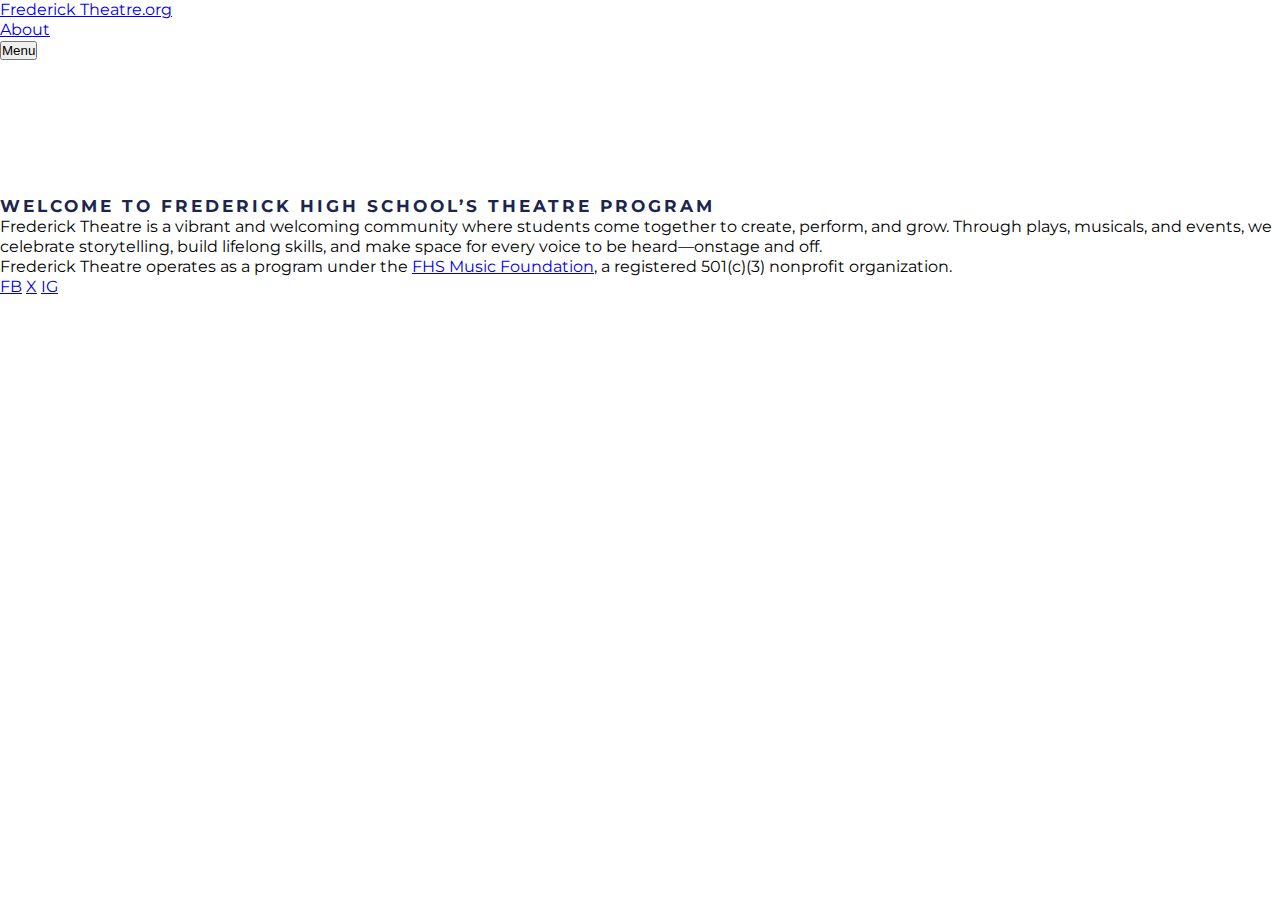
<file: index.html>
<!DOCTYPE html>
<html lang="en">
<head>
    <meta charset="UTF-8">
    <meta name="viewport" content="width=device-width, initial-scale=1.0">
    <title>Frederick Theatre | Student Theatre at Frederick High School</title>
    <meta name="description" content="Frederick Theatre is a vibrant student-led theatre program at Frederick High School, producing plays, musicals, and events that celebrate creativity and community.">
    <meta name="keywords" content="Frederick Theatre, Frederick High School, student theatre, musicals, plays, drama club, theatre troupe 4391, FHS theatre, Colorado high school theatre">
    <meta name="author" content="Frederick Theatre">
    <meta property="og:title" content="Frederick Theatre | Student Theatre at Frederick High School">
    <meta property="og:description" content="Frederick Theatre is a vibrant student-led theatre program at Frederick High School, producing plays, musicals, and events that celebrate creativity and community.">
    <meta property="og:image" content="https://raw.githubusercontent.com/beanboi-svg/4391/main/assets/open-graph.png">
    <meta property="og:type" content="website">
    <meta property="og:url" content="https://4391.org/">
    <link rel="canonical" href="https://4391.org/">
    <link rel="stylesheet" href="styles.css">
    <link rel="icon" type="image/svg+xml" href="https://raw.githubusercontent.com/beanboi-svg/4391/main/assets/favicon.svg">
</head>
<body>
    <header>
        <nav>
            <div class="nav-wrapper">
                <a href="./" class="brand" aria-label="Frederick Theatre Home">
                    <span>Frederick Theatre</span>.org
                </a>
                <div class="nav-links">
                    <a href="about/">About</a>
                </div>
                <button class="hidden-menu" aria-label="Open Menu">Menu</button>
            </div>
        </nav>
    </header>

    <main>
        <section class="hero">
            <div class="hero-content">
                <h1>Frederick Theatre</h1>
                <h2>Welcome to Frederick High School’s Theatre Program</h2>
            </div>
        </section>

        <section class="about-summary">
            <p>Frederick Theatre is a vibrant and welcoming community where students come together to create, perform, and grow. Through plays, musicals, and events, we celebrate storytelling, build lifelong skills, and make space for every voice to be heard—onstage and off.</p>
        </section>
    </main>

    <footer>
        <p>
            Frederick Theatre operates as a program under the 
            <a href="https://www.fhs-music.org" target="_blank" rel="noopener noreferrer">FHS Music Foundation</a>, 
            a registered 501(c)(3) nonprofit organization.
        </p>
        <div class="socials">
            <a href="https://www.facebook.com/fhstheatre4391/" target="_blank" rel="noopener noreferrer" aria-label="Facebook">FB</a>
            <a href="https://twitter.com/fhstheatre4391/" target="_blank" rel="noopener noreferrer" aria-label="Twitter">X</a>
            <a href="https://www.instagram.com/fhstheatre4391/" target="_blank" rel="noopener noreferrer" aria-label="Instagram">IG</a>
        </div>
    </footer>

    <script>
    document.addEventListener("DOMContentLoaded", function () {
        const menuButton = document.querySelector('.hidden-menu');
        const menuOverlay = document.querySelector('div[name="menu-hidden"]');
        const closeButton = document.querySelector('div[name="menu-hidden-close"]');
        
        menuOverlay.style.display = "none";

        menuButton.addEventListener("click", function () {
            menuOverlay.style.display = "flex";
            document.body.style.overflow = "hidden";
        });

        closeButton.addEventListener("click", function () {
            menuOverlay.style.display = "none";
            document.body.style.overflow = "";
        });
    });
    </script>
</body>
</html>
</file>
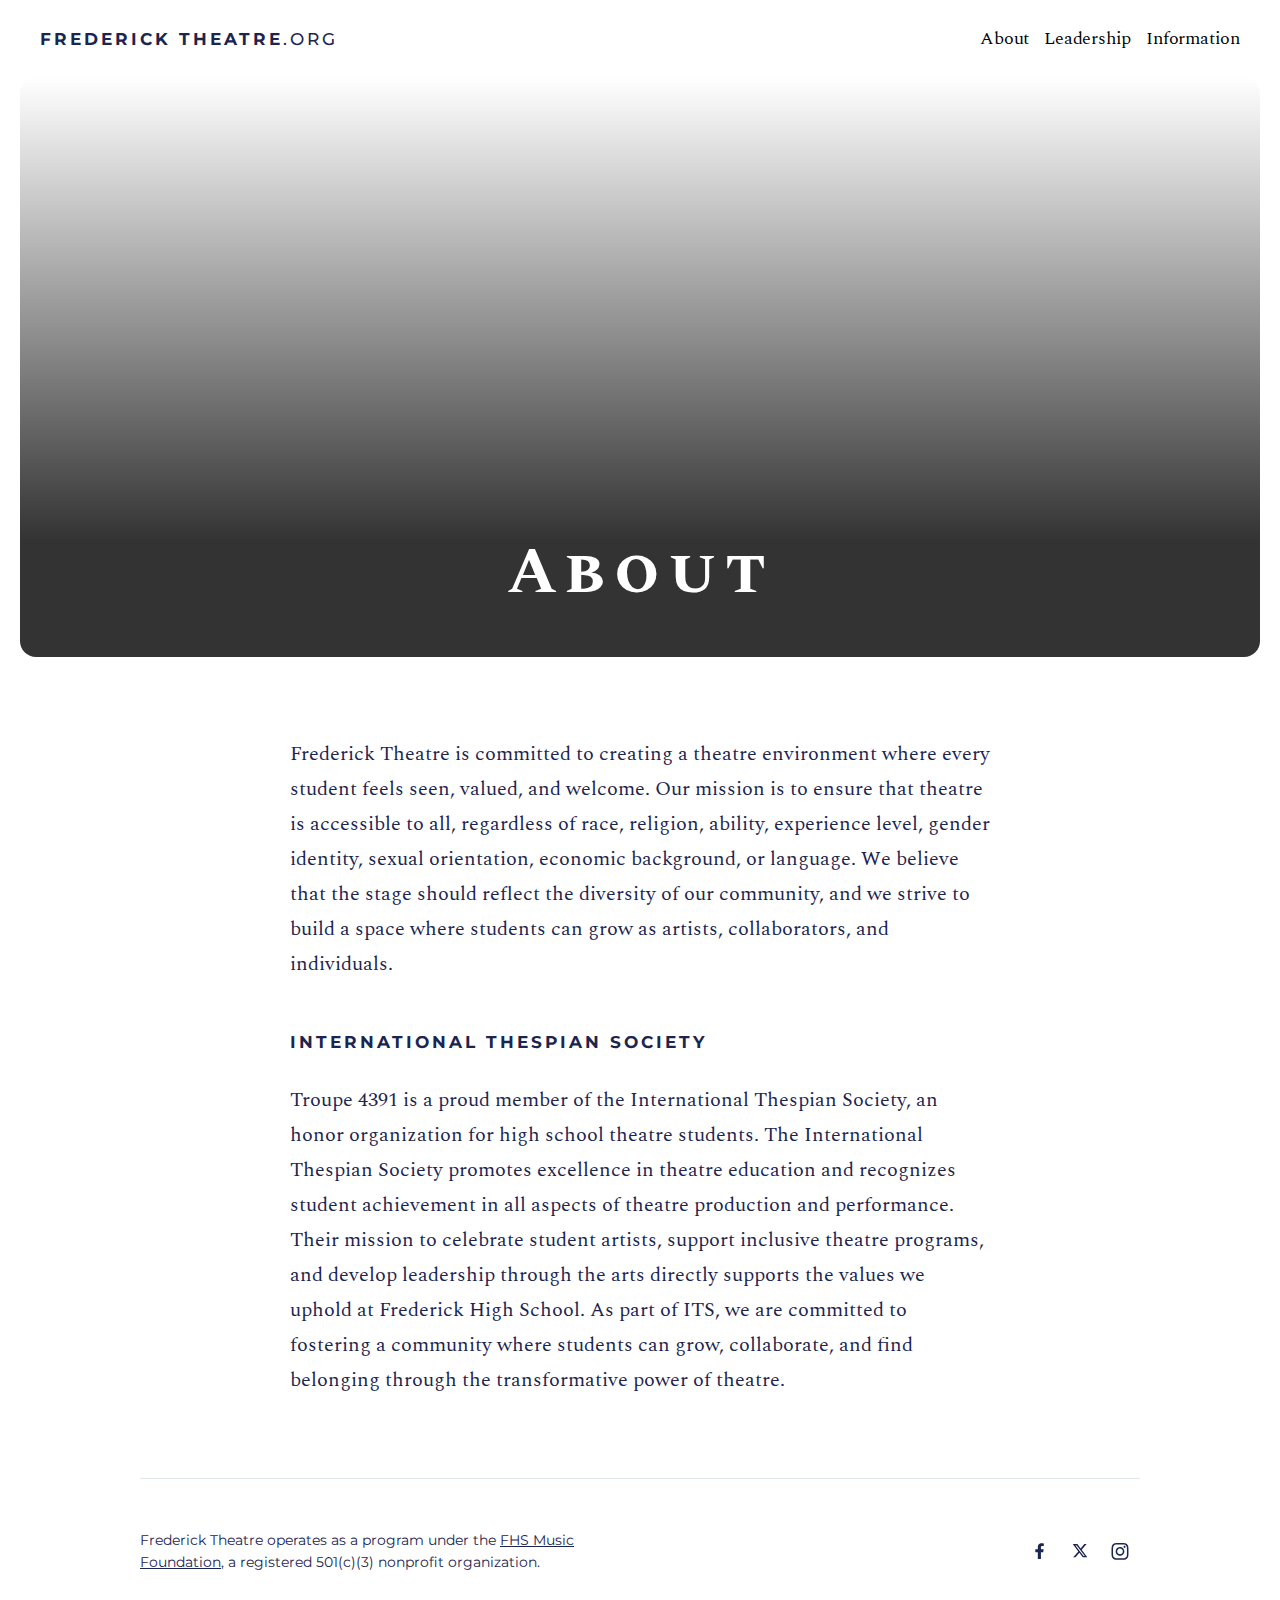
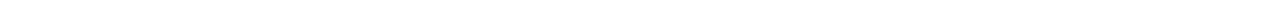
<file: about.html>
<!DOCTYPE html>
<html lang="en">
<head>
    <meta charset="UTF-8">
    <meta name="viewport" content="width=device-width, initial-scale=1.0">
    <title>Frederick Theatre</title>
    <link rel="stylesheet" href="styles.css">
    <link rel="icon" type="image/svg+xml" href="https://raw.githubusercontent.com/beanboi-svg/4391/main/favicon.svg">
    <meta property="og:image" content="https://raw.githubusercontent.com/beanboi-svg/4391/main/open-graph.png">
</head>
<body>
    <div name="nav">
        <div name="nav-wrapper">
            <a href="index.html" name="brand">
                <span>Frederick Theatre</span>.org
            </a>
            <div name="nav-links">
                <a href="about.html">About</a>
                <a href="leadership.html">Leadership</a>
                <a href="information.html">Information</a>
            </div>
            <div name="hidden-menu">Menu</div>
        </div>
    </div>
    <div name="hero">
        <div name="hero-content" class="about">
            <div name="hero-heading">
                <h1>About</h1>
            </div>
        </div>
    </div>
    <div name="main-wrapper">
        <div name="main">
            <p name="main-text">Frederick Theatre is committed to creating a theatre environment where every student feels seen, valued, and welcome. Our mission is to ensure that theatre is accessible to all, regardless of race, religion, ability, experience level, gender identity, sexual orientation, economic background, or language. We believe that the stage should reflect the diversity of our community, and we strive to build a space where students can grow as artists, collaborators, and individuals.</p>
            <div name="main-header">
                <h2>International Thespian Society</h2>
            </div>
            <p name="main-text">Troupe 4391 is a proud member of the International Thespian Society, an honor organization for high school theatre students. The International Thespian Society promotes excellence in theatre education and recognizes student achievement in all aspects of theatre production and performance. Their mission to celebrate student artists, support inclusive theatre programs, and develop leadership through the arts directly supports the values we uphold at Frederick High School. As part of ITS, we are committed to fostering a community where students can grow, collaborate, and find belonging through the transformative power of theatre.</p>
        </div>
    </div>
    <div name="footer">
        <div name="footer-wrapper">
            <p name="footer-text">
                Frederick Theatre operates as a program under the 
                <a href="https://www.fhs-music.org" target="_blank" rel="noopener noreferrer">FHS Music Foundation</a>, 
                a registered 501(c)(3) nonprofit organization.
            </p>
            <div name="socials-wrapper">
                <a href="https://www.facebook.com/fhstheatre4391/" target="_blank" rel="noopener noreferrer" aria-label="Facebook">
                    <svg width="33" height="32" viewBox="0 0 33 32" fill="none" xmlns="http://www.w3.org/2000/svg">
                        <g clip-path="url(#clip0_53_9650)">
                            <path d="M19.1744 16.6429H17.2567V22.3702H14.6999V16.6429H12.6289V14.2651H14.6999V12.4753C14.6999 11.7935 14.8278 11.214 15.0835 10.7367C15.3391 10.2594 15.6971 9.90146 16.1573 9.66282C16.6346 9.40714 17.18 9.2793 17.7937 9.2793C18.0664 9.2793 18.3562 9.29634 18.663 9.33043C18.9698 9.34748 19.2084 9.37305 19.3789 9.40714L19.6346 9.43271V11.4526H18.6119C18.1346 11.4526 17.7852 11.5804 17.5636 11.8361C17.359 12.0748 17.2567 12.373 17.2567 12.731V14.2651H19.5323L19.1744 16.6429Z" fill="currentColor"/>
                        </g>
                        <defs>
                            <clipPath id="clip0_53_9650">
                                <rect width="8" height="13.8182" fill="white" transform="translate(12.1016 9.09766)"/>
                            </clipPath>
                        </defs>
                    </svg>
                </a>
                <a href="https://twitter.com/fhstheatre4391/" target="_blank" rel="noopener noreferrer" aria-label="Twitter">
                    <svg width="33" height="32" viewBox="0 0 33 32" fill="none" xmlns="http://www.w3.org/2000/svg"> <g clip-path="url(#clip0_53_9654)"> <path d="M20.0841 10H21.9501L17.8734 14.6596L22.6694 21H18.9141L15.9729 17.1545L12.6075 21H10.7403L15.1007 16.0162L10.5 10H14.3505L17.0091 13.5149L20.0841 10ZM19.4292 19.883H20.4632L13.7887 11.0583H12.6792L19.4292 19.883Z" fill="currentColor"/> </g> <defs> <clipPath id="clip0_53_9654"> <rect width="12.1694" height="11" fill="white" transform="translate(10.5 10)"/> </clipPath> </defs> </svg>
                </a>
                <a href="https://www.instagram.com/fhstheatre4391/" target="_blank" rel="noopener noreferrer" aria-label="Instagram">
                    <svg width="33" height="32" viewBox="0 0 33 32" fill="none" xmlns="http://www.w3.org/2000/svg"> <path fill-rule="evenodd" clip-rule="evenodd" d="M16.5 10.2613C18.3691 10.2613 18.5905 10.2684 19.3287 10.3021C20.0112 10.3333 20.3818 10.4473 20.6285 10.5431C20.9325 10.6553 21.2076 10.8343 21.4333 11.0668C21.6658 11.2926 21.8448 11.5676 21.957 11.8716C22.0528 12.1183 22.1669 12.4889 22.198 13.1714C22.2317 13.9096 22.2388 14.131 22.2388 16.0001C22.2388 17.8692 22.2317 18.0906 22.198 18.8288C22.1669 19.5113 22.0528 19.8819 21.957 20.1286C21.8405 20.4305 21.6622 20.7046 21.4334 20.9334C21.2045 21.1622 20.9304 21.3406 20.6285 21.4571C20.3818 21.5529 20.0112 21.667 19.3287 21.6981C18.5907 21.7318 18.3693 21.7389 16.5 21.7389C14.6307 21.7389 14.4094 21.7318 13.6713 21.6981C12.9889 21.6669 12.6182 21.5529 12.3715 21.4571C12.0675 21.3449 11.7925 21.1659 11.5667 20.9334C11.3342 20.7076 11.1553 20.4326 11.043 20.1286C10.9472 19.8819 10.8331 19.5113 10.802 18.8288C10.7683 18.0906 10.7612 17.8692 10.7612 16.0001C10.7612 14.131 10.7683 13.9096 10.802 13.1714C10.8332 12.4889 10.9472 12.1183 11.043 11.8716C11.1553 11.5676 11.3342 11.2925 11.5667 11.0667C11.7925 10.8342 12.0676 10.6553 12.3716 10.5431C12.6183 10.4472 12.9889 10.3332 13.6714 10.3021C14.4095 10.2684 14.6309 10.2613 16.5001 10.2613L16.5 10.2613ZM16.5 9C14.599 9 14.3605 9.00806 13.614 9.04212C12.8689 9.07614 12.3601 9.19445 11.9148 9.3675C11.4477 9.54327 11.0246 9.81881 10.675 10.1749C10.3188 10.5245 10.0432 10.9476 9.86737 11.4147C9.69445 11.86 9.57614 12.3688 9.54226 13.1139C9.50806 13.8605 9.5 14.0989 9.5 16C9.5 17.9011 9.50806 18.1396 9.54226 18.8861C9.57627 19.6312 9.69459 20.14 9.86764 20.5853C10.0434 21.0523 10.3189 21.4755 10.675 21.8251C11.0247 22.1812 11.4478 22.4567 11.9149 22.6325C12.3602 22.8055 12.869 22.9239 13.614 22.9579C14.3607 22.9919 14.5991 23 16.5001 23C18.4012 23 18.6397 22.9919 19.3862 22.9579C20.1313 22.9239 20.6401 22.8055 21.0854 22.6325C21.5504 22.4527 21.9727 22.1776 22.3252 21.8251C22.6778 21.4726 22.9528 21.0503 23.1326 20.5853C23.3057 20.14 23.424 19.6312 23.458 18.8861C23.4921 18.1395 23.5001 17.9011 23.5001 16C23.5001 14.0989 23.4921 13.8605 23.458 13.1139C23.424 12.3688 23.3057 11.86 23.1326 11.4148C22.9568 10.9477 22.6813 10.5246 22.3252 10.1749C21.9756 9.81876 21.5524 9.54317 21.0853 9.36737C20.64 9.19445 20.1312 9.07614 19.3861 9.04226C18.6396 9.00806 18.4011 9 16.5 9ZM16.5 12.4054C15.7891 12.4054 15.0941 12.6162 14.503 13.0112C13.9119 13.4062 13.4511 13.9676 13.1791 14.6244C12.907 15.2812 12.8358 16.004 12.9745 16.7013C13.1132 17.3986 13.4556 18.0391 13.9583 18.5418C14.461 19.0445 15.1015 19.3868 15.7988 19.5255C16.4961 19.6642 17.2188 19.5931 17.8756 19.321C18.5325 19.0489 19.0939 18.5882 19.4889 17.9971C19.8838 17.4059 20.0947 16.711 20.0947 16C20.0947 15.0467 19.7159 14.1324 19.0418 13.4582C18.3677 12.7841 17.4534 12.4054 16.5 12.4054ZM16.5 18.3333C16.0386 18.3333 15.5874 18.1965 15.2037 17.9401C14.82 17.6837 14.521 17.3193 14.3444 16.8929C14.1678 16.4666 14.1216 15.9974 14.2116 15.5448C14.3016 15.0922 14.5239 14.6764 14.8502 14.3501C15.1765 14.0238 15.5923 13.8015 16.0449 13.7115C16.4975 13.6215 16.9666 13.6677 17.393 13.8443C17.8194 14.0209 18.1838 14.32 18.4402 14.7037C18.6965 15.0874 18.8334 15.5385 18.8334 16C18.8334 16.6188 18.5876 17.2123 18.15 17.6499C17.7124 18.0875 17.1189 18.3333 16.5 18.3333ZM21.0766 12.2634C21.0766 12.7273 20.7005 13.1034 20.2366 13.1034C19.7727 13.1034 19.3966 12.7273 19.3966 12.2634C19.3966 11.7995 19.7727 11.4234 20.2366 11.4234C20.7005 11.4234 21.0766 11.7995 21.0766 12.2634Z" fill="currentColor"/> </svg>
                </a>
            </div>
        </div>
    </div>
    <div name="menu-hidden">
        <div name="menu-hidden-close">
            <div name="close">Close</div>
        </div>
        <div name="menu-hidden-wrapper">
            <a href="#about">About</a>
            <a href="#leadership">Leadership</a>
            <a href="#information">Information</a>
        </div>
    </div>
    <script>
document.addEventListener("DOMContentLoaded", function () {
    const menuButton = document.querySelector('div[name="hidden-menu"]');
    const menuOverlay = document.querySelector('div[name="menu-hidden"]');
    const closeButton = document.querySelector('div[name="menu-hidden-close"]');
    
    menuOverlay.style.display = "none";

    menuButton.addEventListener("click", function () {
        menuOverlay.style.display = "flex";
        document.body.style.overflow = "hidden";
    });

    closeButton.addEventListener("click", function () {
        menuOverlay.style.display = "none";
        document.body.style.overflow = "";
    });
});
</script>
</body>
</html>
</file>
<file: styles.css>
@import url('https://fonts.googleapis.com/css2?family=Montserrat:wght@400;700&family=Spectral:wght@400;700&display=swap');

html, body {
    height: 100%;
    color: black;
}
div[name="page-wrapper"] {
    min-height: 100%;
    display: flex;
    flex-direction: column;
}
div[name="main"] {
    flex: 1;
}
* {
    margin: 0;
    padding: 0;
    box-sizing: border-box;
}
body {
    font-family: 'Montserrat', sans-serif;
    line-height: 20px;
    color: black;
}
h1 {
    width: 380px;
    font-family: 'Spectral', serif;
    font-weight: 700;
    font-size: 65px;
    line-height: 68px;
    color: white;
    align-items: center;
    letter-spacing: 8px;
    font-variant: small-caps;
    text-align: center;
}
h2 {
    font-family: 'Montserrat', sans-serif;
    font-weight: 700;
    font-size: 17px;
    line-height: 21px;
    color: #1C2550;
    letter-spacing: 3px;
    text-transform: uppercase;
}
h3 {
    font-weight: 700;
    font-size: 14px;
    line-height: 17px;
    color: white;
    letter-spacing: 4px;
    text-transform: uppercase;

}
div[name="nav-links"] a {
    font-family: 'Spectral', serif;
    font-weight: 400;
    font-size: 18px;
    line-height: 27px;
    color: black;
    letter-spacing: -0.2px;
    text-decoration: none;
    transition: color 0.2s;
}
div[name="nav-links"] a:hover {
    color: #9c1919;
}
a[name="brand"] {
    font-family: 'Montserrat', sans-serif;
    font-weight: 500;
    font-size: 17px;
    line-height: 22px;
    color: #1C2550;
    text-decoration: none;
    letter-spacing: 3px;
    text-transform: uppercase;
    transition: color 0.2s;
}
a[name="brand"] span {
    font-weight: 700;
}
a[name="brand"]:hover {
    color: #9c1919;
}
p[name="main-text"] {
    font-family: 'Spectral', serif;
    font-weight: 400;
    font-size: 20px;
    line-height: 35px;
    color: #1C2550;
    text-align: left;
}
p[name="footer-text"] {
    width: 500px;
    line-height: 22px;
    font-size: 14px;
    color: #1C2550;
}
p[name="footer-text"] a {
    color: inherit;
    font-family: inherit;
    font-size: inherit;
    font-weight: inherit;
    text-decoration: underline;
    transition: color 0.2s;
}
p[name="footer-text"] a:hover {
    color: #9c1919;
}
div[name="nav"] {
    display: flex;
    flex-direction: row;
    padding: 25px 40px 25px 40px;
    position: sticky;
    top: 0;
    z-index: 100;
    background: #fff;
}
div[name="nav-wrapper"] {
    display: flex;
    flex-direction: row;
    justify-content: space-between;
    align-items: center;
    width: 100%;
}
div[name="nav-links"] {
    display: flex;
    flex-direction: row;
    gap: 15px;
}
div[name="hidden-menu"]  {
    display: none;
    padding: 5px;
    font-family: 'Spectral', serif;
    font-weight: 700;
    font-size: 18px;
    line-height: 27px;
    letter-spacing: 4px;
    text-transform: uppercase;
    cursor: pointer;
}
div[name="hidden-menu"]:hover {
    color: #9c1919;
    transition: color 0.2s;
}
div[name="hero"] {
    display: flex;
    justify-content: center;
    padding: 0px 20px 0px 20px;
    width: 100%;
}
div[name="hero-content"] {
    display: flex;
    justify-content: center;
    align-items: flex-end;
    padding: 0px 20px 50px 20px;
    width: 100%;
    height: 580px;
    border-radius: 16px;
}
div[name="hero-content"].hero {
    height: 700px;
    background:
        linear-gradient(0deg, rgba(0, 0, 0, 0.8) 20%, transparent 100%),
        url('https://raw.githubusercontent.com/beanboi-svg/4391/main/assets/asset-1.png');
    background-size: cover;
    background-position: center;
}
div[name="hero-content"].about {
    background:
        linear-gradient(0deg, rgba(0, 0, 0, 0.8) 20%, transparent 100%),
        url('https://raw.githubusercontent.com/beanboi-svg/4391/main/assets/asset-3.png');
    background-size: cover;
    background-position: center;
}
div[name="hero-logo"] {
    display: flex;
    flex-direction: column;
    align-items: center;
    justify-content: center;
    gap: 7px;
    width: 100%;
}
div[name="main-wrapper"] img {
    display: flex;
    justify-content: center;
    align-items: center;
    width: 100%;
    height: auto;
}
div[name="main"] {
    display: flex;
    flex-direction: column;
    align-items: center;
    justify-content: flex-start;
    padding: 80px 0px 80px 0px;
    max-width: 700px;
    width: 100%;
    margin: 0 auto;
    gap: 0px;
}
div[name="main-header"] {
    display: flex;
    flex-direction: column;
    justify-content: left;
    padding: 50px 0px 30px 0px;
    width: 100%;
}
div[name="footer"] {
    display: flex;
    flex-direction: row;
    justify-content: center;
    align-items: center;
    width: 100%;
}
div[name="footer-wrapper"] {
    display: flex;
    flex-direction: row;
    align-items: center;
    justify-content: space-between;
    padding: 50px 0px 50px 0px;
    max-width: 1000px;
    width: 100%;
    border-top: 1px solid #E0E5EF;
}
div[name="socials-wrapper"] {
    display: flex;
    gap: 0;
}
div[name="socials-wrapper"] a {
    display: flex;
    text-decoration: none;
    color: #1C2550;
    display: inline-block;
    transition: color 0.2s;
    margin: 0;
    gap: 0;
}
div[name="socials-wrapper"] a:hover {
    color: #9c1919;
}
div[name="socials-wrapper"] svg {
    width: 40px;
    height: auto;
    display: block;
}
::selection {
  background-color: #1C2550;
  color: white;
}
div[name="menu-hidden"] {
    display: none;
    position: fixed;
    top: 0;
    left: 0;
    width: 100%;
    height: 100%;
    background-color: white;
    z-index: 1000;
    flex-direction: column;
}
div[name="menu-hidden-close"] {
    padding: 10px;
    font-family: 'Spectral', serif;
    font-weight: 700;
    font-size: 18px;
    line-height: 27px;
    letter-spacing: 4px;
    text-transform: uppercase;
    cursor: pointer;
    color: #1C2550;
}
div[name="menu-hidden-wrapper"] {
    flex: 1;
    display: flex;
    flex-direction: column;
    align-items: center;
    justify-content: center;
    gap: 20px;
}

div[name="menu-hidden-wrapper"] a {
    font-family: 'Spectral', serif;
    font-weight: 400;
    font-size: 20px;
    color: #1C2550;
    text-decoration: none;
    letter-spacing: 0;
}
div[name="menu-hidden-wrapper"] a:hover {
    color: #9c1919;
}

@media (min-width: 768px) and (max-width: 1024px) {
    h1 {
        width: 255px;
        font-size: 45px;
        line-height: 50px;
        align-items: center;
        letter-spacing: 5px;
    }
    h2 {
    font-family: 'Montserrat', sans-serif;
    font-size: 15px;
    line-height: 20px;
    }
    h3 {
        font-weight: 700;
        font-size: 13px;
        line-height: 15px;
        letter-spacing: 4px;
    }
    p[name="main-text"] {
        font-size: 18px;
        line-height: 32px;
    }
    p[name="footer-text"] {
        width: 400px;
        line-height: 22px;
        font-size: 12px;
    }
    div[name="nav"] {
        padding: 25px
    }
    div[name="menu-hidden"] {
        display: flex;
        background-color: #C0DBEE;
    }
    div[name="menu-hidden-wrapper"] {
        display: flex;
        align-items: center;
        justify-content: center;
        gap: 5px;
        font-size: 55px;
        font-weight: 700;
        line-height: 55px;
        text-transform: uppercase;
        letter-spacing: 5px;
    }
    div[name="menu-hidden-wrapper"] a {
        font-family: 'Spectral', serif;
        font-weight: 400;
        letter-spacing: 0;
        text-transform: none;
    }
    div[name="menu-hidden-close"] {
        display: flex;
        justify-content: right;
        padding: 25px;
    }
    div[name="close"] {
        padding: 5px;
    }
    div[name="menu-hidden-close-wrapper"] {
        padding: 25px;
    }
    div[name="nav-wrapper"] {
        display: flex;
        flex-direction: row;
        justify-content: space-between;
        align-items: center;
        width: 100%;
    }
    div[name="nav-links"] {
        display: none;
    }
    div[name="hidden-menu"]  {
        display: flex;
    }
    div[name="hero"] {
        padding: 0px 15px 0px 15px;
    }
    div[name="hero-content"].hero {
        height: 500px;
    }
    div[name="main"] {
        padding: 60px 0px 60px 0px;
        max-width: 600px;
    }
    div[name="footer"] {
        display: flex;
        flex-direction: row;
        justify-content: center;
        align-items: center;
        width: 100%;
    }
    div[name="footer-wrapper"] {
        padding: 40px 0px 40px 0px;
        max-width: 650px;
    }
    div[name="socials-wrapper"] svg {
        width: 38px;
        height: auto;
        display: block;
    }
}

@media (min-width: 320px) and (max-width: 768px) {
    div[name="menu-hidden"] {
        background-color: #C0DBEE;
        display: flex;
        position: fixed;
        top: 0;
        left: 0;
        width: 100%;
        height: 100%;
        z-index: 1000;
        flex-direction: column;
    }
    h1 {
        width: 200px;
        font-weight: 600;
        font-size: 31px;
        line-height: 33px;
        letter-spacing: 5px;
    }
    h2 {
    font-family: 'Montserrat', sans-serif;
    font-size: 14px;
    line-height: 18px;
    }
    h3 {
        font-size: 10px;
        line-height: 12px;
        letter-spacing: 2px;
    }
    div[name="nav-links"] a {
        display: none;
    }
    div[name="hidden-menu"] {
        display: flex;
        padding: 10px;
        font-family: 'Spectral', serif;
        font-weight: 700;
        font-size: 14px;
        line-height: 27px;
        letter-spacing: 4px;
        text-transform: uppercase;
        cursor: pointer;
        color: #1C2550;
    }

    div[name="menu-hidden-close"] {
        padding: 10px;
        font-family: 'Spectral', serif;
        font-weight: 700;
        font-size: 14px;
        line-height: 27px;
        letter-spacing: 4px;
        text-transform: uppercase;
        cursor: pointer;
        color: #1C2550;
    }
    div[name="menu-hidden-close-wrapper"] {
        padding: 20px;
    }
    div[name="menu-hidden-close"] {
        display: flex;
        justify-content: right;
        padding: 20px;
    }
    div[name="close"] {
        padding: 10px;
    }
    div[name="menu-hidden-wrapper"] {
        display: flex;
        align-items: center;
        justify-content: center;
        gap: 10px;
        font-size: 42px;
        font-weight: 700;
        line-height: 52px;
        letter-spacing: 5px;
    }
    div[name="menu-hidden-wrapper"] a {
        font-family: 'Spectral', serif;
        font-weight: 400;
        letter-spacing: 0;
    }
a[name="brand"] {
    width: 140px;
    font-size: 14px;
    line-height: 18px;
    text-align: left;
}
p[name="main-text"] {
    font-size: 15px;
    line-height: 28px;
}
p[name="footer-text"] {
    width: 320px;
    line-height: 22px;
    font-size: 12px;
    text-align: center;
}
div[name="nav"] {
    padding: 20px;
}
div[name="nav-wrapper"] {
    display: flex;
    flex-direction: row;
    justify-content: space-between;
    align-items: center;
    width: 100%;
}
div[name="nav-links"] {
    display: flex;
    flex-direction: row;
    gap: 15px;
}
div[name="hidden-menu"]  {
    font-size: 14px;
    line-height: 21px;
    letter-spacing: 4px;
}
div[name="hidden-menu"]:hover {
    color: #9c1919;
    transition: color 0.2s;
}
div[name="hero"] {
    display: flex;
    justify-content: center;
    padding: 0px 15px 0px 15px;
    width: 100%;
}
div[name="hero-content"] {
    display: flex;
    justify-content: center;
    align-items: flex-end;
    padding: 0px 0px 30px 00px;
    width: 100%;
    height: 400px;
    border-radius: 16px;
}
div[name="hero-content"].hero {
    height: 400px;
}
div[name="hero-logo"] {
    display: flex;
    flex-direction: column;
    align-items: center;
    justify-content: center;
    gap: 7px;
    width: 100%;
}
div[name="main-wrapper"] img {
    display: flex;
    justify-content: center;
}
div[name="main"] {
    display: flex;
    flex-direction: column;
    align-items: center;
    justify-content: flex-start;
    padding: 30px 20px 30px 20px;
    max-width: 100%;
    width: 100%;
    margin: 0 auto;
}
div[name="footer"] {
    display: flex;
    flex-direction: column;
    justify-content: center;
    align-items: center;
    padding: 0px 20px 0px 20px;
    width: 100%;
}
div[name="footer-wrapper"] {
    display: flex;
    flex-direction: column;
    align-items: center;
    justify-content: center;
    gap: 20px;
    padding: 30px 0px 30px 0px;
    max-width: 1000px;
    width: 100%;
    border-top: 1px solid #E0E5EF;
}
div[name="socials-wrapper"] {
    display: flex;
    gap: 0;
}
div[name="socials-wrapper"] a {
    display: flex;
    text-decoration: none;
    color: #1C2550;
    display: inline-block;
    transition: color 0.2s;
    margin: 0;
    gap: 0;
}
div[name="socials-wrapper"] a:hover {
    color: #9c1919;
}
div[name="socials-wrapper"] svg {
    width: 35px;
    height: auto;
    display: block;
}
}
@media (max-width: 1024px) {
    div[name="menu-hidden-wrapper"] {
        display: flex;
        flex-direction: column;
        align-items: flex-start;
        justify-content: flex-start;
        gap: 25px;
        padding: 40px;
        width: 100%;
        height: auto;
        font-size: unset;
        font-weight: unset;
        line-height: unset;
        text-transform: unset;
        letter-spacing: unset;
    }
    div[name="menu-hidden-wrapper"] a {
        font-family: 'Spectral', serif;
        font-weight: 400;
        font-size: 36px;
        line-height: 46px;
        letter-spacing: 0;
        text-transform: none;
        color: #1C2550;
        text-decoration: none;
        padding: 0;
        margin: 0;
        text-align: left;
        transition: color 0.2s;
    }
    div[name="menu-hidden-wrapper"] a:hover {
        color: #9c1919;
    }
    div[name="hidden-menu"],
    div[name="menu-hidden-close"] {
        transition: color 0.2s;
    }
    div[name="hidden-menu"]:hover,
    div[name="menu-hidden-close"]:hover {
        color: #9c1919;
    }
}
</file>
